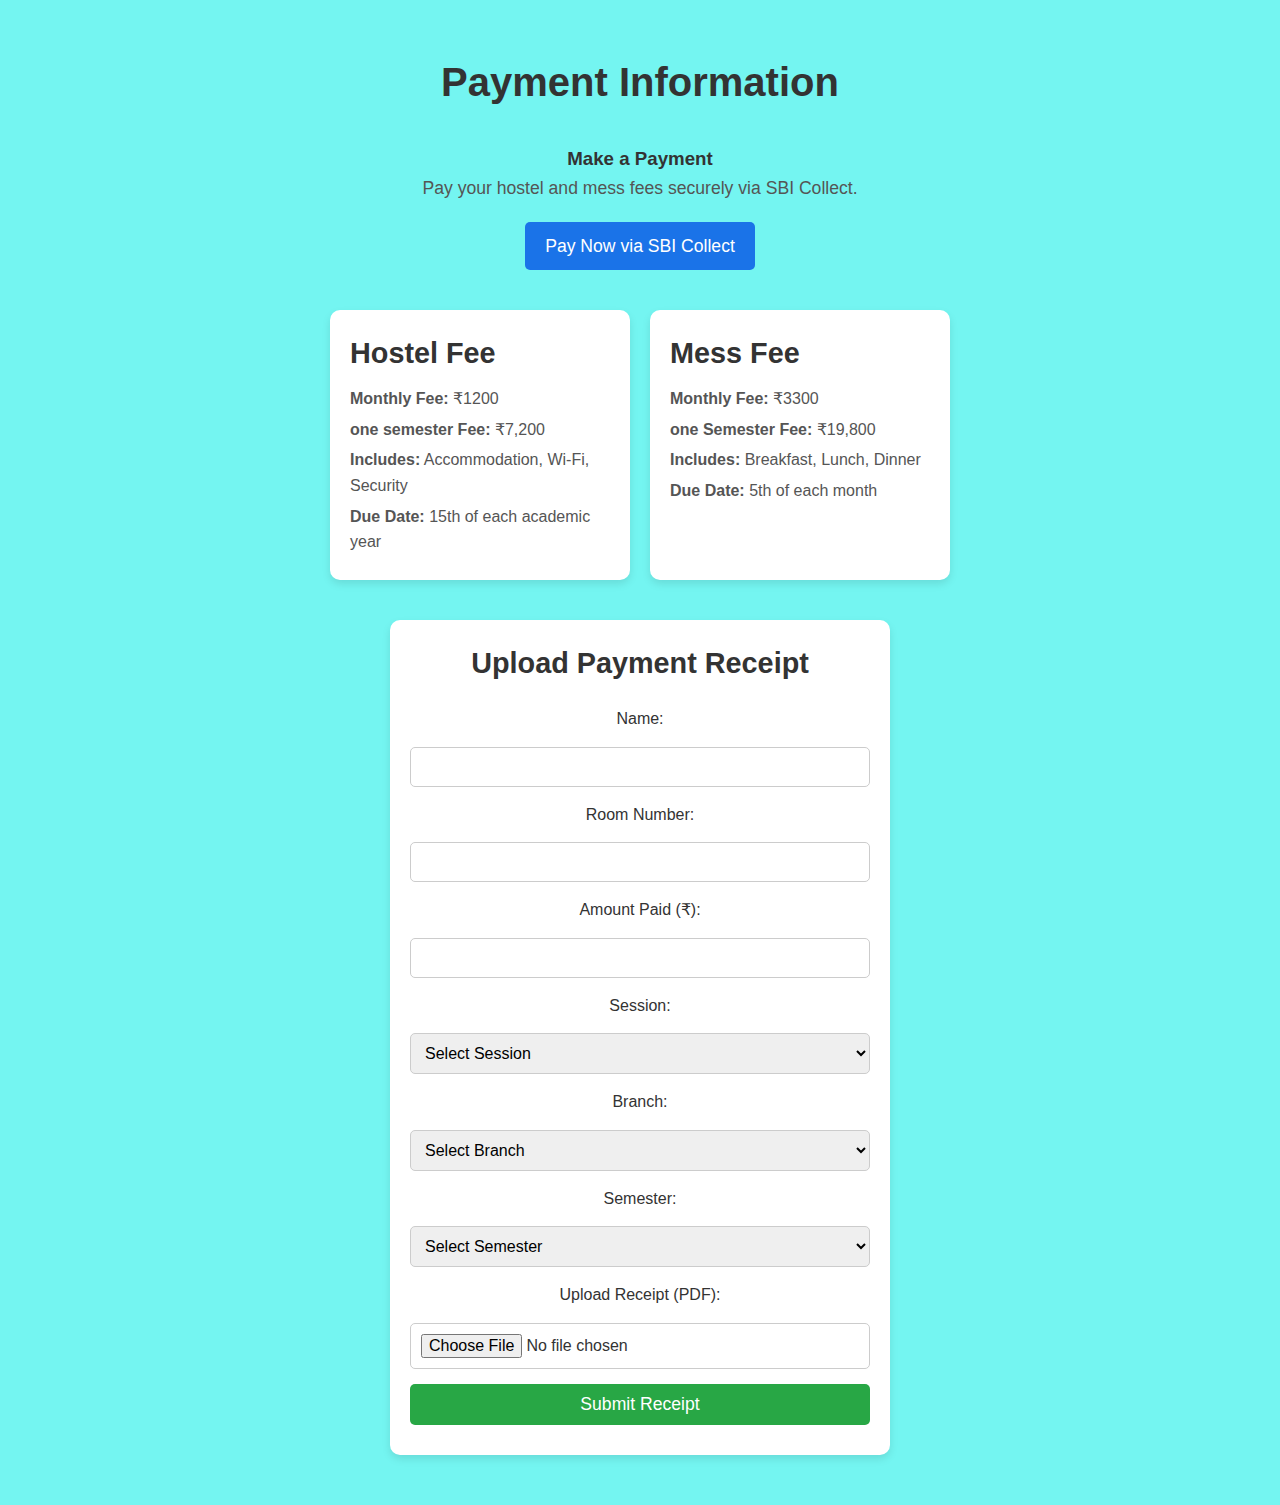
<file: payment.html>
<!DOCTYPE html>
<html lang="en">
<head>
    <meta charset="UTF-8">
    <meta name="viewport" content="width=device-width, initial-scale=1.0">
    <title>Vivekanand Boy's Hostel</title>
    <link rel="stylesheet" href="styles.css">
</head>
<body>
    <!-- Existing sections like header, notice, etc. -->
    
    <!-- Payment Section -->
    <section id="payment" class="payment-section">
        <h2>Payment Information</h2>
        
        <!-- SBI Collect Link -->
        <div class="sbi-collect">
            <h3>Make a Payment</h3>
            <p>Pay your hostel and mess fees securely via SBI Collect.</p>
            <a href="https://www.onlinesbi.sbi/sbicollect/" target="_blank" class="sbi-button">Pay Now via SBI Collect</a>
        </div>
        
        <!-- Fee Details -->
        <div class="fee-details">
            <div class="fee-card">
                <h3>Hostel Fee</h3>
                <p><strong>Monthly Fee:</strong> ₹1200</p>
                <p><strong>one semester Fee:</strong> ₹7,200</p>
                <p><strong>Includes:</strong> Accommodation, Wi-Fi, Security</p>
                <p><strong>Due Date:</strong> 15th of each academic year</p>
            </div>
            <div class="fee-card">
                <h3>Mess Fee</h3>
                <p><strong>Monthly Fee:</strong> ₹3300</p>
                <p><strong>one Semester Fee:</strong> ₹19,800</p>
                <p><strong>Includes:</strong> Breakfast, Lunch, Dinner</p>
                <p><strong>Due Date:</strong> 5th of each month</p>
            </div>
        </div>
        
        <!-- Payment Receipt Upload Form -->
        <div class="receipt-upload">
            <h3>Upload Payment Receipt</h3>
            <form id="receiptForm" enctype="multipart/form-data">
                <label for="studentName">Name:</label>
                <input type="text" id="studentName" name="studentName" required>
                
                <label for="roomNo">Room Number:</label>
                <input type="number" id="roomNo" name="roomNo" required>
                
                <label for="amount">Amount Paid (₹):</label>
                <input type="number" id="amount" name="amount" required>
                
                <label for="session">Session:</label>
                <select id="session" name="session" required>
                    <option value="" disabled selected>Select Session</option>
                     <option value="2021-2025">2021-2025</option>
                      <option value="2022-2026">2022-2026</option>
                       <option value="2023-2027">2023-2027</option>
                        <option value="2024-2028">2024-2028</option>
                    <option value="2025-2029">2025-2029</option>
                </select>
                
                <label for="branch">Branch:</label>
                <select id="branch" name="branch" required>
                    <option value="" disabled selected>Select Branch</option>
                    <option value="ECE">Electronics & Communication</option>
                        <option value="EE">Electrical Engineering</option>
                    <option value="CSE">Computer Science AI</option>
                    <option value="ME">Mechanical Engineering</option>
                    <option value="CE">Civil Engineering</option>
                </select>
                
                <label for="semester">Semester:</label>
                <select id="semester" name="semester" required>
                    <option value="" disabled selected>Select Semester</option>
                    <option value="1">1st</option>
                    <option value="2">2nd</option>
                    <option value="3">3rd</option>
                    <option value="4">4th</option>
                    <option value="5">5th</option>
                    <option value="6">6th</option>
                    <option value="7">7th</option>
                    <option value="8">8th</option>
                </select>
                
                <label for="receipt">Upload Receipt (PDF):</label>
                <input type="file" id="receipt" name="receipt" accept=".pdf" required>
                
                <button type="submit">Submit Receipt</button>
            </form>
            <p id="formMessage"></p>
        </div>
    </section>
    
    <!-- Existing sections like footer -->
    <script src="script.js"></script>
</body>
</html>
</file>
<file: styles.css>
* {
    margin: 0;
    padding: 0;
    box-sizing: border-box;
    font-family: Arial, sans-serif;
}

body {
    line-height: 1.6;
    color: #333;
}

/* Navigation Bar */
nav {
    background: #1a3c34;
    color: white;
    padding: 10px 20px;
    position: sticky;
    top: 0;
    z-index: 100;
    display: flex;
    justify-content: space-between;
    align-items: center;
}

nav .logo {
    font-size: 1.5em;
    font-weight: bold;
}

nav ul {
    list-style: none;
    display: flex;
}

nav ul li {
    margin-left: 20px;
}

nav ul li a {
    color: white;
    text-decoration: none;
    padding: 5px 10px;
}

nav ul li a:hover {
    background: #2a5d52;
    border-radius: 5px;
}

/* Home Section */
#home {
    background: url('https://via.placeholder.com/1200x400?text=Hostel+Banner') no-repeat center/cover;
    height: 100vh;
    display: flex;
    align-items:center;
    justify-content: center;
    text-align: center;
    color: white;
}

.hero {
    background: rgba(0, 0, 0, 0.5);
    padding: 20px;
    border-radius: 10px;
}

.hero h1 {
    font-size: 2.5em;
}

.hero p {
    font-size: 1.2em;
    margin: 10px 0;
}

.btn {
    display: inline-block;
    padding: 10px 20px;
    background: #1a3c34;
    color: white;
    text-decoration: none;
    border-radius: 5px;
}

.btn:hover {
    background: #2a5d52;
}
 .section {
        padding: 2em;
        text-align: center;
        position: relative; /* For overlay positioning */
    }
    #home {
        background-image: url('/img/pexels-apasaric-325185.jpg');
        background-size: cover;
        background-position: center;
        background-attachment:u; /* Optional: Parallax effect */
        min-height: 600px; /* Adjust based on content */
    }
    #home::before {
        content: '';
        position: absolute;
        top: 0;
        left: 0;
        width: 100%;
        height: 100%;
        background: rgba(0, 0, 0, 0.4); /* Dark overlay for readability */
        z-index: 1;
    }
    .home-container {
        display: flex;
        flex-wrap: wrap;
        gap: 2em;
        max-width: 1200px;
        margin: auto;
        position: relative;
        z-index: 2; /* Content above overlay */
    }
    

/* About and Facilities Sections */
#about, #facilities, #gallery, #contact {
    padding: 50px 20px;
    text-align: center;
}

#about h2, #facilities h2, #gallery h2, #contact h2 {
    font-size: 2em;
    margin-bottom: 20px;
}

.facility-grid {
    display: grid;
    grid-template-columns: repeat(auto-fit, minmax(200px, 1fr));
    gap: 20px;
}

.facility-item {
    background: #f4f4f4;
    padding: 20px;
    border-radius: 5px;
    font-weight: bold;
}

/* Gallery Slideshow */
.slideshow-container {
    max-width: 600px;
    margin: auto;
    position: relative;
}

.slide {
    display: none;
}

.slide img {
    width: 100%;
    border-radius: 10px;
}

.prev, .next {
    cursor: pointer;
    position: absolute;
    top: 50%;
    transform: translateY(-50%);
    padding: 10px;
    background: rgba(0, 0, 0, 0.5);
    color: white;
    font-size: 18px;
    border-radius: 5px;
}

.prev { left: 10px; }
.next { right: 10px; }
/*water cooler*/
.section {
        padding: 2em;
        text-align: center;
    }
    .complaint-container {
        display: grid;
        grid-template-columns: repeat(auto-fit, minmax(200px, 1fr));
        gap: 1.5em;
        max-width: 1200px;
        margin: auto;
    }
    .floor-status {
        background-color: #f4f4f4;
        padding: 1em;
        border-radius: 8px;
        text-align: left;
    }
    .floor-status h3 {
        color: #2c3e50;
        margin-bottom: 0.5em;
    }
    .floor-status p {
        margin: 0.5em 0;
        font-size: 1em;
    }
    .emoji {
        font-size: 1.2em;
        margin-right: 0.5em;
    }
    .working {
        color: green;
        font-weight: bold;
    }
    .not-working {
        color: red;
        font-weight: bold;
    }
    @media (max-width: 768px) {
        .complaint-container {
            grid-template-columns: 1fr;
        }
    }

/* Contact Form */
#contact form {
    max-width: 600px;
    margin: auto;
    display: flex;
    flex-direction: column;
    gap: 10px;
}

#contact input, #contact textarea {
    padding: 10px;
    border: 1px solid #ccc;
    border-radius: 5px;
    font-size: 1em;
}

#contact textarea {
    height: 100px;
}

.contact-info {
    margin-top: 20px;
}
.emoji {
    width: 24px;
    height: 24px;
    margin-right: 0.5em;
    vertical-align: middle;
}

/* Footer */
footer {
    background: #1a3c34;
    color: white;
    text-align: center;
    padding: 10px;
}

/* Responsive Design */
@media (max-width: 768px) {
    nav {
        flex-direction: column;
        gap: 10px;
    }
    nav ul {
        flex-direction: column;
        gap: 10px;
    }
    .hero h1 {
        font-size: 1.8em;
    }
}
/* Payment Section */
.payment-section {
    padding: 50px 20px;
    background-color: #f4f4f4;
    text-align: center;
    background-color:rgb(116, 245, 241);
}

.payment-section h2 {
    font-size: 2.5em;
    margin-bottom: 30px;
    color: #333;
}

.sbi-collect {
    margin-bottom: 40px;
}

.sbi-collect p {
    font-size: 1.1em;
    color: #555;
    margin-bottom: 20px;
}

.sbi-button {
    display: inline-block;
    padding: 10px 20px;
    background-color: #1a73e8;
    color: white;
    text-decoration: none;
    border-radius: 5px;
    font-size: 1.1em;
    transition: background-color 0.3s;
}

.sbi-button:hover {
    background-color: #1557b0;
}

/* Fee Details */
.fee-details {
    display: flex;
    justify-content: center;
    gap: 20px;
    flex-wrap: wrap;
    margin-bottom: 40px;
}

.fee-card {
    background-color: white;
    border-radius: 10px;
    box-shadow: 0 4px 8px rgba(0, 0, 0, 0.1);
    padding: 20px;
    width: 100%;
    max-width: 300px;
    text-align: left;
}

.fee-card h3 {
    font-size: 1.8em;
    color: #333;
    margin-bottom: 10px;
}

.fee-card p {
    font-size: 1em;
    color: #555;
    margin: 5px 0;
}

/* Receipt Upload Form */
.receipt-upload {
    background-color: white;
    border-radius: 10px;
    box-shadow: 0 4px 8px rgba(0, 0, 0, 0.1);
    padding: 20px;
    max-width: 500px;
    margin: 0 auto;
}

.receipt-upload h3 {
    font-size: 1.8em;
    color: #333;
    margin-bottom: 20px;
}

.receipt-upload form {
    display: flex;
    flex-direction: column;
    gap: 15px;
}

.receipt-upload label {
    font-size: 1em;
    color: #333;
}

.receipt-upload input,
.receipt-upload select {
    padding: 10px;
    font-size: 1em;
    border: 1px solid #ccc;
    border-radius: 5px;
    width: 100%;
}

.receipt-upload button {
    padding: 10px;
    background-color: #28a745;
    color: white;
    border: none;
    border-radius: 5px;
    font-size: 1.1em;
    cursor: pointer;
    transition: background-color 0.3s;
}

.receipt-upload button:hover {
    background-color: #218838;
}

#formMessage {
    margin-top: 10px;
    font-size: 1em;
    color: #333;
}

/* Responsive Design */
@media (max-width: 768px) {
    .fee-details {
        flex-direction: column;
        align-items: center;
    }

    .fee-card {
        max-width: 100%;
    }
}
.receipt-upload input,
.receipt-upload select {
    padding: 10px;
    font-size: 1em;
    border: 1px solid #ccc;
    border-radius: 5px;
    width: 100%;
}
</file>
